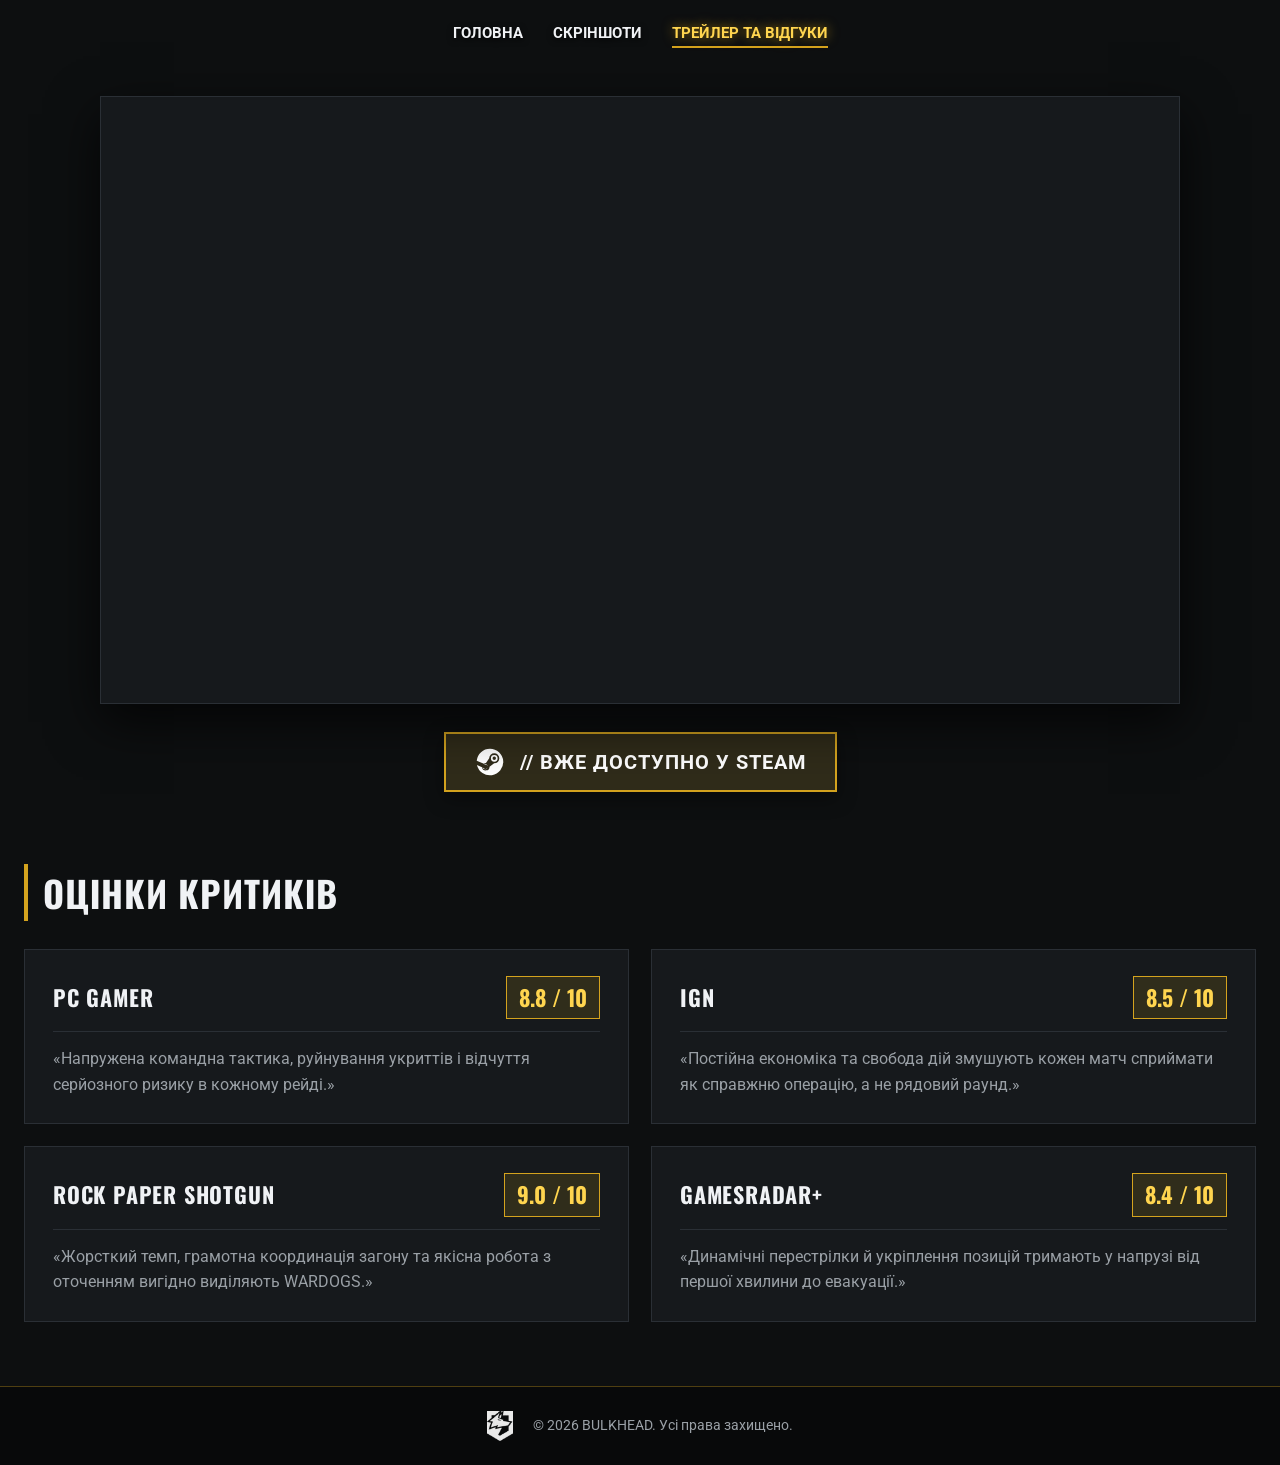
<file: pages/trailer.html>
<!DOCTYPE html>
<html lang="uk">

<head>
    <meta charset="UTF-8">
    <meta name="viewport" content="width=device-width, initial-scale=1.0">
    <title>WARDOGS | TRAILER AND REVIEWS</title>
    <link rel="stylesheet" href="../css/style.css">
    <link rel="icon" type="image/x-icon" href="../images/favicon/favicon.ico">
    <link rel="shortcut icon" type="image/x-icon" href="../images/favicon/favicon.ico">
</head>

<body>
    <header>
        <nav>
            <ul>
                <li><a href="../index.html">Головна</a></li>
                <li><a href="screenshots.html">Скріншоти</a></li>
                <li><a href="trailer.html" class="active">Трейлер та відгуки</a></li>
            </ul>
        </nav>
    </header>

    <main class="trailer-page">
        <section class="trailer-video-section" aria-label="Трейлер гри WARDOGS">

            <div class="video-frame">

                <iframe src="https://www.youtube.com/embed/Vz-SiC4hfNE?si=dDWtk7zolerO18m6" title="YouTube video player"
                    allow="accelerometer; autoplay; clipboard-write; encrypted-media; gyroscope; picture-in-picture; web-share"
                    referrerpolicy="strict-origin-when-cross-origin" allowfullscreen>

                </iframe>

            </div>



            <div class="trailer-actions">

                <a href="https://store.steampowered.com/app/1867240/WARDOGS/" target="_blank" rel="noopener noreferrer"
                    class="steam-btn">

                    <svg class="steam-icon" viewBox="0 0 24 24" fill="currentColor">

                        <path
                            d="M12 2a10 10 0 0 0-9.96 9.04l5.35 2.21a2.84 2.84 0 0 1 1.6-.49l2.4-3.48v-.05a3.8 3.8 0 1 1 3.8 3.8h-.09l-3.42 2.44a2.85 2.85 0 0 1-5.66.43L2.2 14.3A10 10 0 1 0 12 2zm-4.5 14.6l-1.2-.5a2.14 2.14 0 0 0 3.92.22 2.14 2.14 0 0 0-2.72-2.72l1.24.51a1.57 1.57 0 1 1-1.24 2.49zm7.7-4.87a2.53 2.53 0 1 0 0-5.06 2.53 2.53 0 0 0 0 5.06zm0-3.8a1.27 1.27 0 1 1 0 2.54 1.27 1.27 0 0 1 0-2.54z" />

                    </svg>

                    <span>// ВЖЕ ДОСТУПНО У STEAM</span>

                </a>

            </div>

        </section>
        <section class="reviews-section" aria-label="Оцінки критиків">
            <h2 class="section-title">Оцінки критиків</h2>

            <div class="reviews-grid">
                <article class="review-card">
                    <div class="review-top">
                        <span class="review-outlet">PC Gamer</span>
                        <span class="review-score">8.8 / 10</span>
                    </div>
                    <p class="review-quote">«Напружена командна тактика, руйнування укриттів і відчуття серйозного
                        ризику в кожному рейді.»</p>
                </article>

                <article class="review-card">
                    <div class="review-top">
                        <span class="review-outlet">IGN</span>
                        <span class="review-score">8.5 / 10</span>
                    </div>
                    <p class="review-quote">«Постійна економіка та свобода дій змушують кожен матч сприймати як справжню
                        операцію, а не рядовий раунд.»</p>
                </article>

                <article class="review-card">
                    <div class="review-top">
                        <span class="review-outlet">Rock Paper Shotgun</span>
                        <span class="review-score">9.0 / 10</span>
                    </div>
                    <p class="review-quote">«Жорсткий темп, грамотна координація загону та якісна робота з оточенням
                        вигідно виділяють WARDOGS.»</p>
                </article>

                <article class="review-card">
                    <div class="review-top">
                        <span class="review-outlet">GamesRadar+</span>
                        <span class="review-score">8.4 / 10</span>
                    </div>
                    <p class="review-quote">«Динамічні перестрілки й укріплення позицій тримають у напрузі від першої
                        хвилини до евакуації.»</p>
                </article>
            </div>
        </section>
    </main>

    <footer>
        <div class="footer-inner">
            <a href="../index.html" class="footer-logo" aria-label="WARDOGS">
                <img src="../images/footer/footer-logo.avif" alt="WARDOGS">
            </a>
            <p>&copy; 2026 BULKHEAD. Усі права захищено.</p>
        </div>
    </footer>

    <script>
        (function () {
            const playBtn = document.getElementById('playTrailerBtn');
            const playerBox = document.getElementById('trailerPlayerBox');
            if (!playBtn || !playerBox) return;

            playBtn.addEventListener('click', () => {
                playerBox.classList.remove('video-poster-card');
                playerBox.innerHTML = `
          <iframe
            src="https://www.youtube.com/embed/Vz-SiC4hfNE?si=dDWtk7zolerO18m6&autoplay=1&rel=0"
            title="YouTube video player"
            allow="accelerometer; autoplay; clipboard-write; encrypted-media; gyroscope; picture-in-picture; web-share"
            referrerpolicy="strict-origin-when-cross-origin"
            allowfullscreen>
          </iframe>
        `;
            });
        })();
    </script>
</body>

</html>
</file>
<file: css/style.css>
@import url('https://fonts.googleapis.com/css2?family=Oswald:wght@500;700&family=Roboto:wght@400;500;700&display=swap');

:root {
  --bg-dark: #0d0f10;
  --bg-card: #16191c;
  --bg-header: rgba(13, 15, 16, 0.95);
  --accent: #ff5500;
  --accent-hover: #ff7733;
  --text-main: #f0f2f5;
  --text-muted: #9aa0a6;
  --border: #2a2f35;
}

* {
  box-sizing: border-box;
  margin: 0;
  padding: 0;
}

html {
  scroll-behavior: smooth;
}

body {
  background-color: var(--bg-dark);
  color: var(--text-main);
  font-family: 'Roboto', sans-serif;
  line-height: 1.6;
  display: flex;
  flex-direction: column;
  min-height: 100vh;
}

h1,
h2,
h3,
.logo {
  font-family: 'Oswald', sans-serif;
  text-transform: uppercase;
  letter-spacing: 1px;
}

a {
  text-decoration: none;
  color: inherit;
}

/* Фіксована прозора навігація по центру */
header {
  background: transparent;
  border-bottom: none;
  position: fixed;
  top: 0;
  left: 0;
  width: 100%;
  z-index: 100;
  padding: 20px 5%;
  display: flex;
  justify-content: center;
  align-items: center;
}

nav ul {
  list-style: none;
  display: flex;
  gap: 30px;
}

nav a {
  font-weight: 700;
  font-size: 15px;
  text-transform: uppercase;
  text-shadow: 0 2px 6px rgba(0, 0, 0, 0.85);
  transition: color 0.3s;
}

nav a:hover,
nav a.active {
  color: var(--accent);
}

.btn {
  display: inline-block;
  background: var(--accent);
  color: #fff;
  padding: 12px 28px;
  font-family: 'Oswald', sans-serif;
  font-size: 16px;
  font-weight: 700;
  text-transform: uppercase;
  letter-spacing: 1px;
  border: none;
  cursor: pointer;
  transition: background 0.3s, transform 0.2s;
  clip-path: polygon(10px 0, 100% 0, 100% calc(100% - 10px), calc(100% - 10px) 100%, 0 100%, 0 10px);
}

.btn:hover {
  background: var(--accent-hover);
  transform: translateY(-2px);
}

.btn-outline {
  background: transparent;
  border: 2px solid var(--accent);
  clip-path: none;
}

.btn-outline:hover {
  background: var(--accent);
}

/* Контейнер для внутрішніх сторінок */
main {
  flex: 1;
  width: 100%;
  max-width: 1200px;
  margin: 0 auto;
  padding: 40px 20px;
}

/* Головний Hero-банер з логотипом WARDOGS та кнопкою Steam */
.hero {
  position: relative;
  width: 100%;
  padding: 0;
  display: flex;
  align-items: center;
  justify-content: center;
  overflow: hidden;
}

.hero-bg {
  width: 100%;
  height: auto;
  display: block;
}

.hero-center {
  position: absolute;
  z-index: 2;
  display: flex;
  flex-direction: column;
  align-items: center;
  text-align: center;
  padding: 0 20px;
}

.wardogs-brand {
  display: flex;
  align-items: center;
  justify-content: center;
  margin-bottom: 24px;
  filter: drop-shadow(0 4px 12px rgba(0, 0, 0, 0.35));
}

.brand-logo-img {
  max-width: 460px;
  width: 100%;
  height: auto;
  display: block;
}

.steam-btn {
  display: inline-flex;
  align-items: center;
  gap: 14px;
  background: rgba(54, 49, 28, 0.85);
  border: 2px solid #d4a31e;
  color: #ffffff;
  padding: 12px 28px;
  font-family: 'Roboto', sans-serif;
  font-size: 20px;
  font-weight: 700;
  letter-spacing: 1px;
  text-transform: uppercase;
  margin-bottom: 22px;
  transition: transform 0.2s, background 0.2s;
  box-shadow: 0 6px 20px rgba(0, 0, 0, 0.4);
}

.steam-btn:hover {
  background: rgba(74, 67, 36, 0.95);
  transform: translateY(-2px);
}

.steam-icon {
  width: 32px;
  height: 32px;
  color: #ffffff;
}

.presskit-btn {
  display: inline-block;
  background: rgba(255, 255, 255, 0.35);
  backdrop-filter: blur(4px);
  color: #141414;
  padding: 10px 26px;
  font-family: 'Roboto', sans-serif;
  font-size: 13px;
  font-weight: 700;
  letter-spacing: 1.5px;
  text-transform: uppercase;
  transition: background 0.2s;
}

.presskit-btn:hover {
  background: rgba(255, 255, 255, 0.6);
}

/* Банер із карткою праворуч (3 Team Tactical Warfare) */
.showcase-banner {
  position: relative;
  width: 100%;
  padding: 0;
  display: flex;
  align-items: center;
  justify-content: flex-end;
  background-color: #0d0f10;
  overflow: hidden;
}

.showcase-bg {
  width: 100%;
  height: auto;
  display: block;
}

.showcase-card {
  position: absolute;
  right: 5%;
  z-index: 2;
  width: 44%;
  max-width: 680px;
  min-width: 420px;
  color: #ffffff;
  backdrop-filter: blur(3px);
}

.showcase-header {
  background: rgba(165, 168, 170, 0.56);
  padding: 20px 28px;
}

.showcase-header h2 {
  font-size: 38px;
  line-height: 1.1;
  letter-spacing: 1px;
  color: #ffffff;
}

.showcase-body {
  background: rgba(92, 95, 98, 0.62);
  padding: 22px 28px 28px;
}

.showcase-body p {
  font-size: 19px;
  line-height: 1.55;
  color: #f3f4f6;
}

/* Банер із карткою ліворуч (Persistent Cash Metagame) */
.metagame-banner {
  position: relative;
  width: 100%;
  padding: 0;
  display: flex;
  align-items: center;
  justify-content: flex-start;
  background-color: #0d0f10;
  overflow: hidden;
}

.metagame-bg {
  width: 100%;
  height: auto;
  display: block;
}

.metagame-card {
  position: absolute;
  left: 5%;
  z-index: 2;
  width: 48%;
  max-width: 720px;
  min-width: 420px;
  color: #ffffff;
  backdrop-filter: blur(3px);
}

.metagame-header {
  background: rgba(165, 168, 170, 0.56);
  padding: 20px 28px;
}

.metagame-header h2 {
  font-size: 36px;
  line-height: 1.1;
  letter-spacing: 1px;
  color: #ffffff;
}

.metagame-body {
  background: rgba(92, 95, 98, 0.62);
  padding: 22px 28px 28px;
}

.metagame-lead {
  font-size: 18px;
  font-weight: 700;
  margin-bottom: 10px;
  color: #ffffff;
}

.metagame-body p:last-child {
  font-size: 18px;
  line-height: 1.55;
  color: #f3f4f6;
}

/* Банер із карткою праворуч (Play Your Way / 100% Sandbox) */
.playway-banner {
  position: relative;
  width: 100%;
  padding: 0;
  display: flex;
  align-items: center;
  justify-content: flex-end;
  background-color: #0d0f10;
  overflow: hidden;
}

.playway-bg {
  width: 100%;
  height: auto;
  display: block;
}

.playway-card {
  position: absolute;
  right: 5%;
  z-index: 2;
  width: 46%;
  max-width: 700px;
  min-width: 420px;
  color: #ffffff;
  backdrop-filter: blur(3px);
}

.playway-header {
  background: rgba(165, 168, 170, 0.56);
  padding: 20px 28px;
}

.playway-header h2 {
  font-size: 38px;
  line-height: 1.1;
  letter-spacing: 1px;
  color: #ffffff;
}

.playway-body {
  background: rgba(92, 95, 98, 0.62);
  padding: 22px 28px 28px;
}

.playway-lead {
  font-size: 18px;
  font-weight: 700;
  margin-bottom: 12px;
  color: #ffffff;
}

.playway-body p {
  font-size: 18px;
  line-height: 1.55;
  color: #f3f4f6;
}

.playway-footer-note {
  margin-top: 16px;
}

/* Банер із карткою ліворуч (Destruction & Base Building) */
.destruction-banner {
  position: relative;
  width: 100%;
  padding: 0;
  display: flex;
  align-items: center;
  justify-content: flex-start;
  background-color: #0d0f10;
  overflow: hidden;
}

.destruction-bg {
  width: 100%;
  height: auto;
  display: block;
}

.destruction-card {
  position: absolute;
  left: 5%;
  z-index: 2;
  width: 46%;
  max-width: 700px;
  min-width: 420px;
  color: #ffffff;
  backdrop-filter: blur(3px);
}

.destruction-header {
  background: rgba(165, 168, 170, 0.56);
  padding: 20px 28px;
}

.destruction-header h2 {
  font-size: 38px;
  line-height: 1.1;
  letter-spacing: 1px;
  color: #ffffff;
}

.destruction-body {
  background: rgba(92, 95, 98, 0.62);
  padding: 22px 28px 28px;
}

.destruction-lead {
  font-size: 18px;
  font-weight: 700;
  margin-bottom: 10px;
  color: #ffffff;
}

.destruction-body p:last-child {
  font-size: 18px;
  line-height: 1.55;
  color: #f3f4f6;
}

/* Великі секції для гортання */
.section-block {
  padding: 100px 20px;
}

.bg-alt {
  background-color: #111315;
  border-top: 1px solid var(--border);
  border-bottom: 1px solid var(--border);
}

.container {
  max-width: 1200px;
  margin: 0 auto;
}

.section-title {
  font-size: 36px;
  margin-bottom: 30px;
  border-left: 4px solid var(--accent);
  padding-left: 15px;
}

/* Сітки карток */
.grid-3 {
  display: grid;
  grid-template-columns: repeat(auto-fit, minmax(300px, 1fr));
  gap: 25px;
  margin-bottom: 50px;
}

.grid-4 {
  display: grid;
  grid-template-columns: repeat(auto-fit, minmax(240px, 1fr));
  gap: 20px;
}

.card {
  background: var(--bg-card);
  border: 1px solid var(--border);
  padding: 30px;
  display: flex;
  flex-direction: column;
  justify-content: space-between;
  transition: border-color 0.3s;
}

.card:hover {
  border-color: var(--accent);
}

.card h3 {
  font-size: 24px;
  margin-bottom: 15px;
  color: var(--accent);
}

.card ul {
  list-style: none;
  margin-bottom: 25px;
}

.card ul li {
  padding: 8px 0;
  border-bottom: 1px solid var(--border);
  color: var(--text-muted);
}

.card ul li::before {
  content: "▪ ";
  color: var(--accent);
}

.price {
  font-family: 'Oswald', sans-serif;
  font-size: 32px;
  font-weight: 700;
  margin-bottom: 20px;
}

/* Нижній заклик до дії */
.cta-banner {
  background: linear-gradient(rgba(13, 15, 16, 0.8), rgba(13, 15, 16, 0.9)),
    url('../images/wardogs-videojuego-14545.webp') center/cover;
  padding: 100px 20px;
  text-align: center;
  border-top: 2px solid #d4a31e;
}


.cta-banner h2 {
  font-size: 46px;
  margin-bottom: 15px;
}

.cta-banner p {
  color: var(--text-muted);
  font-size: 18px;
  margin-bottom: 30px;
}

/* Сторінка Скріншоти: сітка 4 колонки */
main.screenshots-page {
  max-width: 1600px;
  width: 100%;
  margin: 0 auto;
  padding: 80px 24px 50px;
}

main.screenshots-page .screenshots-grid {
  display: grid;
  grid-template-columns: repeat(4, minmax(0, 1fr));
  gap: 18px;
}

main.screenshots-page .screenshots-grid img {
  width: 100%;
  aspect-ratio: 16 / 9;
  object-fit: cover;
  display: block;
  cursor: pointer;
  transition: transform 0.2s ease-in-out;
}

main.screenshots-page .screenshots-grid img:hover {
  transform: scale(1.02);
}

/* Галерея та таблиця (media.html) */
.gallery {
  display: grid;
  grid-template-columns: repeat(auto-fit, minmax(280px, 1fr));
  gap: 15px;
  margin-bottom: 50px;
}

.gallery img {
  width: 100%;
  height: 200px;
  object-fit: cover;
  border: 1px solid var(--border);
}

table {
  width: 100%;
  border-collapse: collapse;
  background: var(--bg-card);
  margin-bottom: 40px;
}

th,
td {
  padding: 15px;
  text-align: left;
  border: 1px solid var(--border);
}

th {
  background: #1f2328;
  color: var(--accent);
  font-family: 'Oswald', sans-serif;
  text-transform: uppercase;
}

/* Форма замовлення (checkout.html) */
.checkout-box {
  max-width: 600px;
  margin: 0 auto;
  background: var(--bg-card);
  padding: 40px;
  border: 1px solid var(--border);
}

.form-group {
  margin-bottom: 20px;
}

.form-group label {
  display: block;
  margin-bottom: 8px;
  font-weight: 500;
  color: var(--text-muted);
}

.form-group input,
.form-group select {
  width: 100%;
  padding: 12px;
  background: var(--bg-dark);
  border: 1px solid var(--border);
  color: var(--text-main);
  font-size: 16px;
}

.form-group input:focus,
.form-group select:focus {
  outline: none;
  border-color: var(--accent);
}

/* Повноекранний лайтбокс */
/* Повноекранний лайтбокс з анімацією відкриття та закриття */
.lightbox {
  position: fixed;
  inset: 0;
  z-index: 2000;
  display: flex;
  align-items: center;
  justify-content: center;
  background: rgba(5, 6, 7, 0.96);
  opacity: 0;
  visibility: hidden;
  pointer-events: none;
  transition: opacity 0.26s cubic-bezier(0.22, 1, 0.36, 1), visibility 0.26s ease;
}

.lightbox.is-open {
  opacity: 1;
  visibility: visible;
  pointer-events: auto;
}

.lightbox.is-closing {
  opacity: 0;
  visibility: visible;
  pointer-events: none;
}

.lightbox-stage {
  position: relative;
  z-index: 2001;
  width: 100vw;
  height: 100vh;
  overflow: auto;
  display: flex;
  align-items: center;
  justify-content: center;
  padding: 24px 92px;
}

.lightbox-stage img {
  width: min(78vw, 1320px);
  height: auto;
  max-width: 78vw;
  max-height: 88vh;
  object-fit: contain;
  cursor: zoom-in;
  filter: none;
  opacity: 0;
  transform: scale(0.92) translateY(10px);
  box-shadow: 0 14px 45px rgba(0, 0, 0, 0.85);
  transition:
    opacity 0.28s cubic-bezier(0.22, 1, 0.36, 1),
    transform 0.28s cubic-bezier(0.22, 1, 0.36, 1);
}

.lightbox.is-open .lightbox-stage img {
  opacity: 1;
  transform: scale(1) translateY(0);
}

.lightbox.is-closing .lightbox-stage img {
  opacity: 0;
  transform: scale(0.93) translateY(8px);
}

.lightbox-stage img.is-zoomed {
  max-width: none;
  max-height: none;
  width: auto;
  height: auto;
  opacity: 1;
  transform: scale(1.35);
  transform-origin: center center;
  cursor: zoom-out;
}






/* Кнопки керування та стрілки лайтбокса */
.lightbox-close,
.lightbox-zoom {
  position: fixed;
  top: 20px;
  z-index: 2050;
  display: inline-flex;
  align-items: center;
  justify-content: center;
  background: rgba(15, 17, 20, 0.85);
  border: 1px solid rgba(255, 255, 255, 0.22);
  border-radius: 6px;
  color: #ffffff;
  font-size: 30px;
  line-height: 1;
  cursor: pointer;
  padding: 6px 12px;
  transition: background 0.2s, color 0.2s, transform 0.2s;
}

.lightbox-close {
  right: 24px;
}

.lightbox-zoom {
  left: 24px;
  font-size: 24px;
}

.lightbox-close:hover,
.lightbox-zoom:hover,
.lightbox-nav:hover {
  background: rgba(255, 85, 0, 0.9);
  color: #ffffff;
}

.lightbox-nav {
  position: fixed;
  top: 50%;
  transform: translateY(-50%);
  z-index: 2050;
  display: flex;
  align-items: center;
  justify-content: center;
  width: 48px;
  height: 64px;
  background: rgba(15, 17, 20, 0.85);
  border: 1px solid rgba(255, 255, 255, 0.22);
  border-radius: 6px;
  color: #ffffff;
  font-size: 38px;
  line-height: 1;
  cursor: pointer;
  transition: background 0.2s, color 0.2s;
}

.lightbox-prev {
  left: 20px;
}

.lightbox-next {
  right: 20px;
}

@media (max-width: 768px) {
  .lightbox-stage {
    padding: 64px 16px;
  }

  .lightbox-stage img {
    width: 100%;
    max-width: 100%;
    max-height: 78vh;
  }

  .lightbox-stage img.is-zoomed {
    max-width: none;
    max-height: none;
    width: auto;
    height: auto;
    transform: scale(1.5);
  }

  .lightbox-nav {
    width: 40px;
    height: 52px;
    font-size: 32px;
  }

  .lightbox-prev {
    left: 10px;
  }

  .lightbox-next {
    right: 10px;
  }
}




/* Кнопка прокрутки вгору у жовтому стилі Steam */
.scroll-top-btn {
  position: fixed;
  right: 24px;
  bottom: 24px;
  z-index: 1500;
  width: 48px;
  height: 48px;
  display: flex;
  align-items: center;
  justify-content: center;
  background: rgba(54, 49, 28, 0.92);
  color: #ffffff;
  border: 2px solid #d4a31e;
  font-family: 'Oswald', sans-serif;
  font-size: 24px;
  line-height: 1;
  cursor: pointer;
  opacity: 0;
  visibility: hidden;
  transform: translateY(14px);
  box-shadow: 0 6px 20px rgba(0, 0, 0, 0.45);
  transition: opacity 0.25s ease, transform 0.25s ease, background 0.2s ease, box-shadow 0.2s ease, visibility 0.25s ease;
}

.scroll-top-btn.is-visible {
  opacity: 1;
  visibility: visible;
  transform: translateY(0);
}

.scroll-top-btn:hover {
  background: rgba(74, 67, 36, 0.98);
  border-color: #f0be32;
  color: #ffd54f;
  box-shadow: 0 0 16px rgba(212, 163, 30, 0.65);
  transform: translateY(-2px);
}

.scroll-top-btn:active,
.scroll-top-btn.is-clicked {
  background: #d4a31e;
  border-color: #ffe082;
  color: #141414;
  box-shadow: 0 0 22px rgba(212, 163, 30, 0.9);
  transform: translateY(0) scale(0.96);
}



/* Футер з невеликим логотипом гри */
footer {
  background: #08090a;
  border-top: 1px solid rgba(212, 163, 30, 0.35);
  padding: 24px 5%;
  color: var(--text-muted);
  font-size: 14px;
}

.footer-inner {
  max-width: 1440px;
  margin: 0 auto;
  display: flex;
  align-items: center;
  justify-content: center;
  gap: 20px;
  flex-wrap: wrap;
}

.footer-logo {
  display: inline-flex;
  align-items: center;
  opacity: 0.92;
  transition: opacity 0.2s ease, transform 0.2s ease;
}

.footer-logo:hover {
  opacity: 1;
  transform: translateY(-1px);
}

.footer-logo img {
  height: 30px;
  width: auto;
  max-width: 130px;
  object-fit: contain;
  display: block;
}

footer p {
  margin: 0;
  line-height: 1.4;
}

@media (max-width: 600px) {
  .footer-inner {
    flex-direction: column;
    gap: 10px;
    text-align: center;
  }

  .footer-logo img {
    height: 26px;
  }
}





















/* Сторінка Трейлер та відгуки */
main.trailer-page {
  max-width: 1320px;
  width: 100%;
  margin: 0 auto;
  padding: 96px 24px 64px;
}

.trailer-hero {
  text-align: center;
  margin-bottom: 36px;
}

.trailer-hero h1 {
  font-size: 44px;
  line-height: 1.1;
  margin-bottom: 12px;
  color: var(--text-main);
}

.trailer-hero p {
  font-size: 17px;
  color: var(--text-muted);
  max-width: 680px;
  margin: 0 auto;
}

.trailer-video-section {
  display: flex;
  flex-direction: column;
  align-items: center;
  margin-bottom: 72px;
}

.video-frame {
  position: relative;
  width: 100%;
  max-width: 1080px;
  aspect-ratio: 16 / 9;
  background: var(--bg-card);
  border: 1px solid var(--border);
  box-shadow: 0 18px 48px rgba(0, 0, 0, 0.7);
  overflow: hidden;
}

.video-frame iframe,
.video-frame video {
  width: 100%;
  height: 100%;
  border: 0;
  display: block;
}

.trailer-actions {
  margin-top: 28px;
}

.trailer-actions .steam-btn {
  margin-bottom: 0;
}

.reviews-section .section-title {
  margin-bottom: 28px;
}

.reviews-grid {
  display: grid;
  grid-template-columns: repeat(2, minmax(0, 1fr));
  gap: 22px;
}

.review-card {
  background: var(--bg-card);
  border: 1px solid var(--border);
  padding: 26px 28px;
  display: flex;
  flex-direction: column;
  gap: 14px;
  transition: border-color 0.25s ease, transform 0.25s ease;
}

.review-card:hover {
  border-color: #d4a31e;
  transform: translateY(-3px);
}

.review-top {
  display: flex;
  align-items: center;
  justify-content: space-between;
  gap: 16px;
  padding-bottom: 12px;
  border-bottom: 1px solid var(--border);
}

.review-outlet {
  font-family: 'Oswald', sans-serif;
  font-size: 22px;
  font-weight: 700;
  text-transform: uppercase;
  letter-spacing: 0.8px;
  color: var(--text-main);
}

.review-score {
  font-family: 'Oswald', sans-serif;
  font-size: 22px;
  font-weight: 700;
  color: #ffd54f;
  background: rgba(54, 49, 28, 0.85);
  border: 1px solid #d4a31e;
  padding: 3px 12px;
}

.review-quote {
  font-size: 16px;
  line-height: 1.6;
  color: var(--text-muted);
}

@media (max-width: 820px) {
  main.trailer-page {
    padding: 84px 16px 48px;
  }

  .trailer-hero h1 {
    font-size: 32px;
  }

  .reviews-grid {
    grid-template-columns: minmax(0, 1fr);
  }
}

.reviews-section .section-title {
  border-left: 4px solid #d4a31e;
}



.trailer-actions {
  margin-top: 28px;
}

.trailer-actions .steam-btn {
  margin-bottom: 0;
}







/* Жовте підсвічування пунктів навігації */
nav ul li a.active {
  color: #ffd54f;
  text-shadow: 0 0 12px rgba(212, 163, 30, 0.75);
  border-bottom: 2px solid #d4a31e;
  padding-bottom: 4px;
}

nav ul li a:hover {
  color: #ffd54f;
  text-shadow: 0 0 10px rgba(212, 163, 30, 0.6);
}

nav ul li a:active {
  color: #d4a31e;
  text-shadow: 0 0 16px rgba(212, 163, 30, 0.9);
}


/* Жовтий стиль для кнопки «Наблизити / Зменшити» у лайтбоксі */
.lightbox-zoom:hover,
.lightbox-zoom.is-active,
.lightbox-zoom.zoomed {
  background: rgba(74, 67, 36, 0.96);
  border-color: #d4a31e;
  color: #ffd54f;
  box-shadow: 0 0 18px rgba(212, 163, 30, 0.8);
}

.lightbox-zoom:active {
  background: #d4a31e;
  border-color: #ffe082;
  color: #141414;
  box-shadow: 0 0 24px rgba(212, 163, 30, 0.95);
}


/* Наведення на кнопки лайтбоксу (стрілки, закриття, повний екран) */
.lightbox-prev:hover,
.lightbox-next:hover,
.lightbox-close:hover,
.lightbox-fullscreen:hover {
  background: rgba(74, 67, 36, 0.96);
  border-color: #d4a31e;
  color: #ffd54f;
  box-shadow: 0 0 18px rgba(212, 163, 30, 0.8);
}

/* Момент кліку */
.lightbox-prev:active,
.lightbox-next:active,
.lightbox-close:active,
.lightbox-fullscreen:active {
  background: #d4a31e;
  border-color: #ffe082;
  color: #141414;
  box-shadow: 0 0 24px rgba(212, 163, 30, 0.95);
}




.cta-banner .container {
  display: flex;
  flex-direction: column;
  align-items: center;
  gap: 16px;
}

.cta-banner-thumb {
  width: 180px;
  aspect-ratio: 16 / 9;
  object-fit: cover;
  border: 1px solid rgba(212, 163, 30, 0.55);
  box-shadow: 0 6px 20px rgba(0, 0, 0, 0.55);
}

.cta-banner h2,
.cta-banner .steam-btn {
  margin: 0;
}


.cta-banner {
  position: relative;
  overflow: hidden;
  padding: 64px 20px;
}

.cta-banner-bg {
  position: absolute;
  inset: 0;
  width: 100%;
  height: 100%;
  object-fit: cover;
  filter: brightness(0.45);
  z-index: 0;
}

.cta-banner .container {
  position: relative;
  z-index: 1;
  display: flex;
  flex-direction: column;
  align-items: center;
  gap: 20px;
}

.cta-banner h2,
.cta-banner .steam-btn {
  margin: 0;
}
</file>
